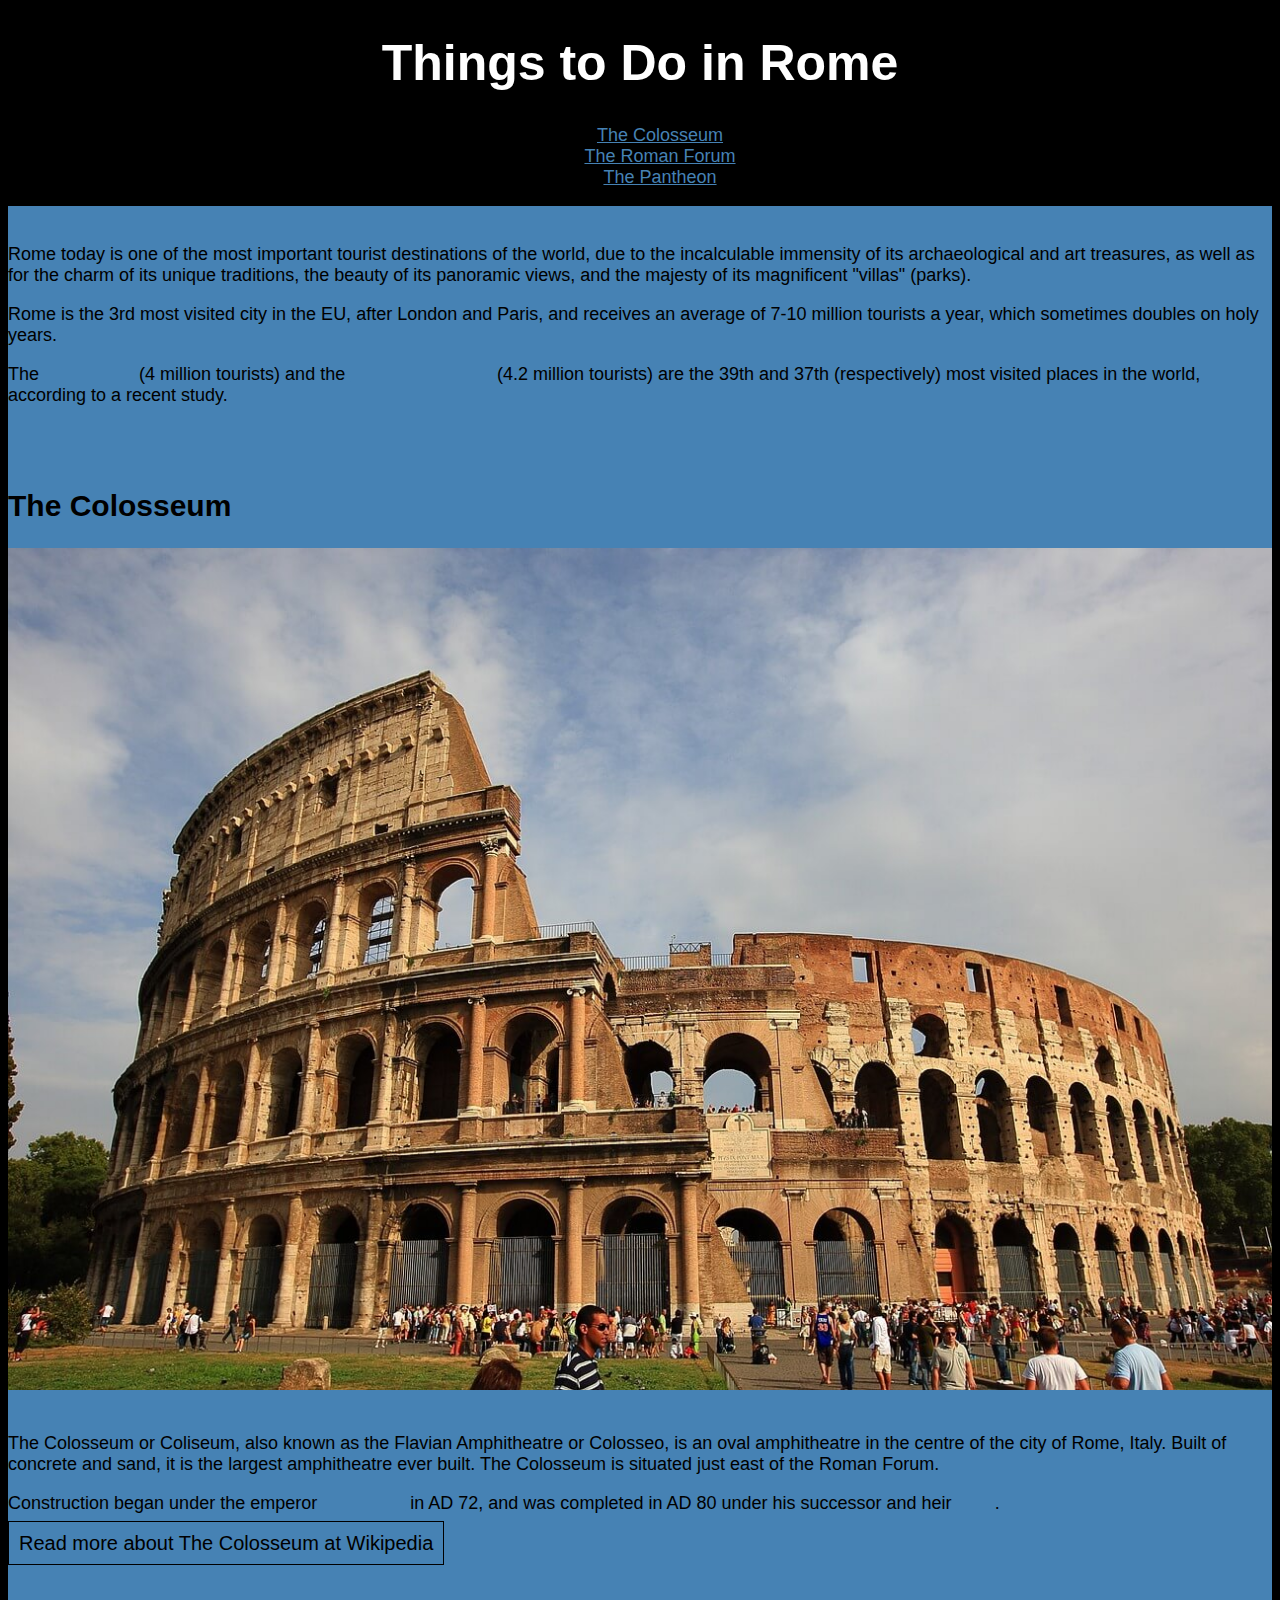
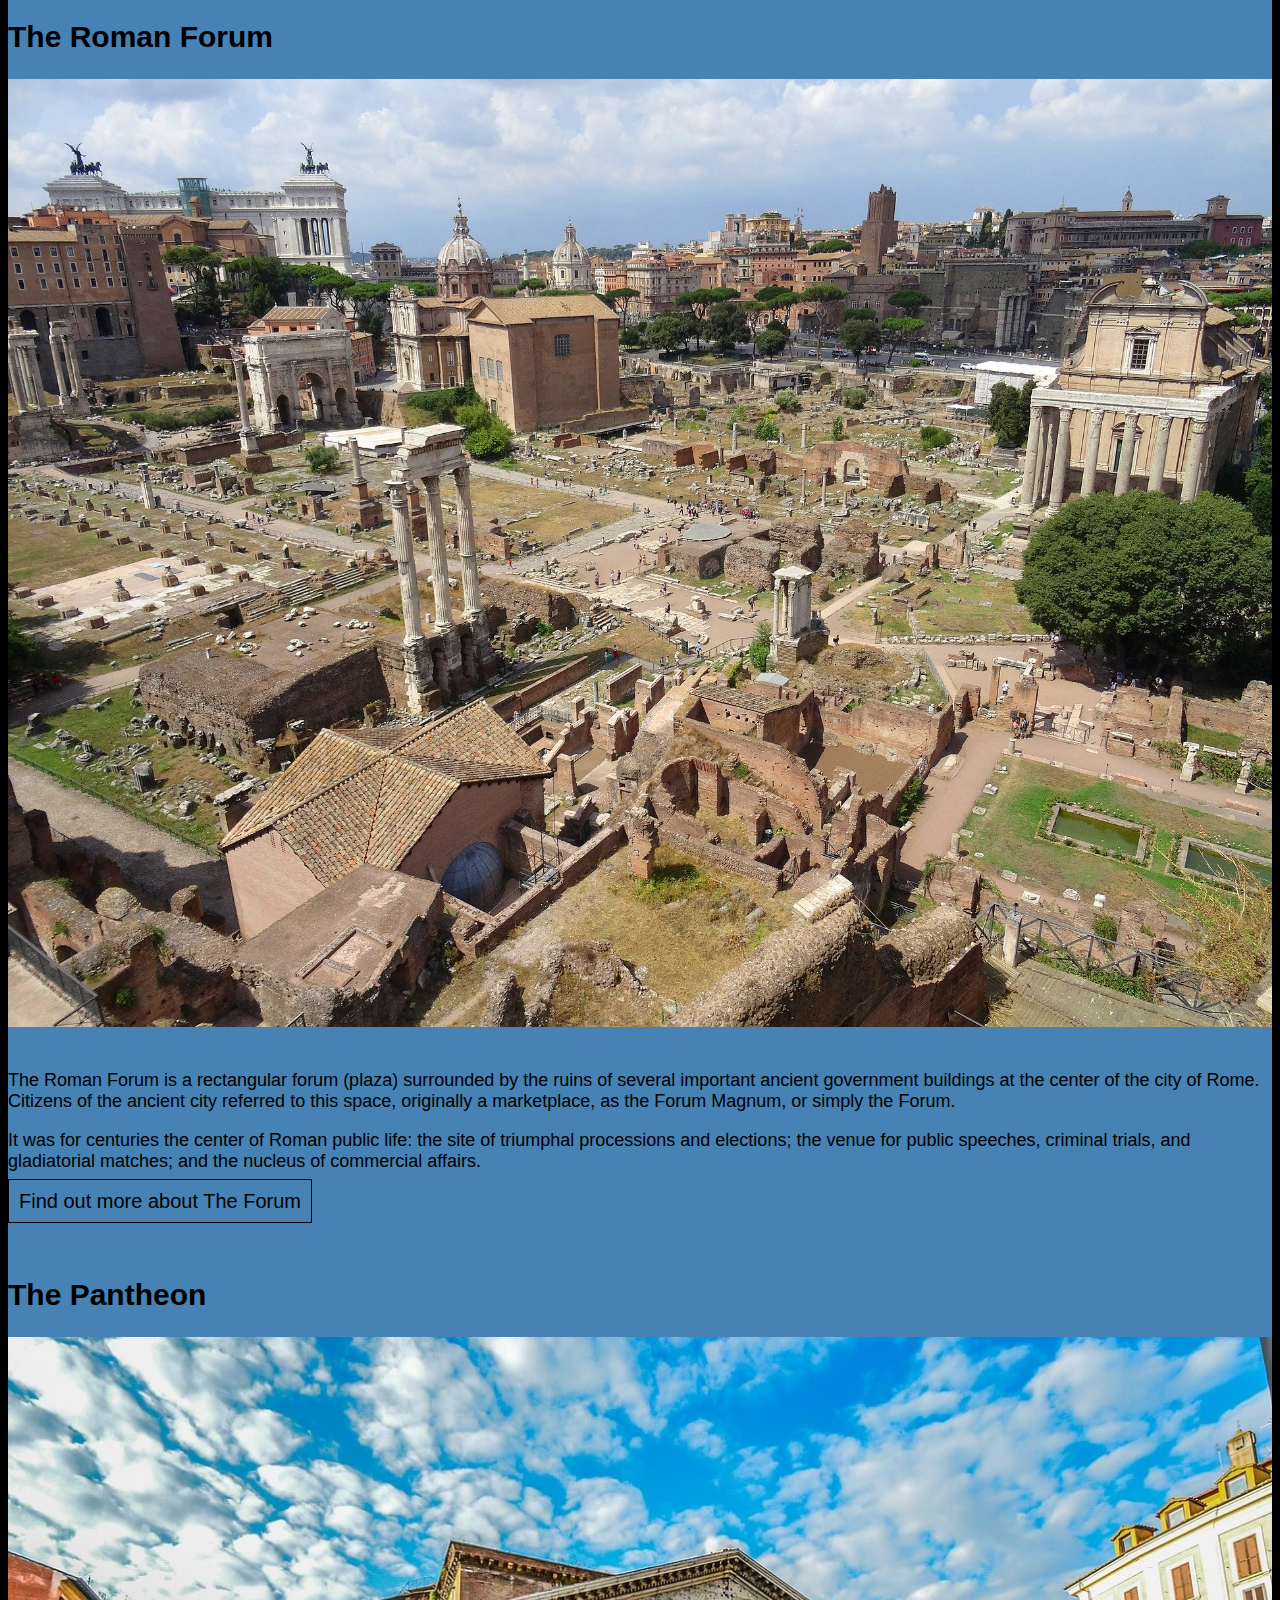
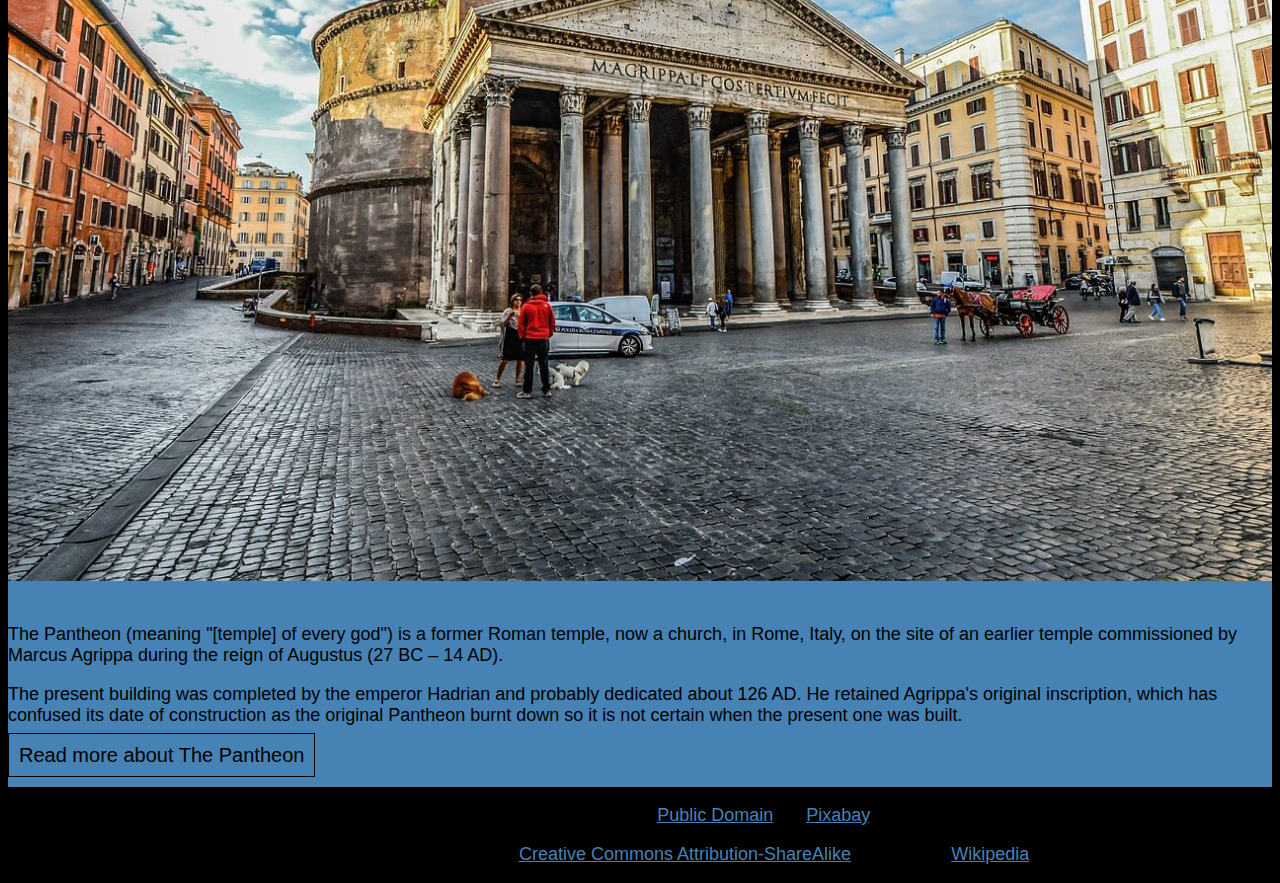
<file: index.html>
<!DOCTYPE html>

<html>

<head>
	<title>Three things to do in Rome</title>

	<link href="style.css" rel="stylesheet" />

	<meta name="description"
		content="There's so much to see in Rome. Take a look at our top 3 attractions to see while in you're holidaying in this wonderous city." />

	<meta name="viewport" content="width=device-width, initial-scale=1" />
</head>

<body>
	<header>
		<h1>Things to Do in Rome</h1>

		<nav>
			<ul>
				<li><a href="#colosseum">The Colosseum</a></li>
				<li><a href="#forum">The Roman Forum</a></li>
				<li><a href="#pantheon">The Pantheon</a></li>
			</ul>
		</nav>
	</header>

	<main>
		<section class="intro">
			<p>
				Rome today is one of the most important tourist destinations of the
				world, due to the incalculable immensity of its archaeological and art
				treasures, as well as for the charm of its unique traditions, the
				beauty of its panoramic views, and the majesty of its magnificent
				"villas" (parks).
			</p>

			<p>
				Rome is the 3rd most visited city in the EU, after London and Paris,
				and receives an average of 7-10 million tourists a year, which
				sometimes doubles on holy years.
			</p>

			<p>
				The <a href="https://en.wikipedia.org/wiki/Colosseum">Colosseum</a> (4
				million tourists) and the
				<a href="https://en.wikipedia.org/wiki/Vatican_Museum">Vatican Museums</a>
				(4.2 million tourists) are the 39th and 37th (respectively) most
				visited places in the world, according to a recent study.
			</p>
		</section>

		<section id="colosseum">
			<h2>The Colosseum</h2>
			<img src="images/colosseum.jpg" alt="The Colosseum" />
			<p>
				The Colosseum or Coliseum, also known as the Flavian Amphitheatre or
				Colosseo, is an oval amphitheatre in the centre of the city of Rome,
				Italy. Built of concrete and sand, it is the largest amphitheatre ever
				built. The Colosseum is situated just east of the Roman Forum.
			</p>

			<p>
				Construction began under the emperor
				<a href="https://en.wikipedia.org/wiki/Vespasian">Vespasian</a> in AD
				72, and was completed in AD 80 under his successor and heir
				<a href="https://en.wikipedia.org/wiki/Titus">Titus</a>.
			</p>

			<a class="button" href="https://en.wikipedia.org/wiki/Colosseum">Read more about The Colosseum at
				Wikipedia</a>
		</section>

		<section id="forum">
			<h2>The Roman Forum</h2>
			<img src="images/forum.jpg" alt="The Roman Forum" />
			<p>
				The Roman Forum is a rectangular forum (plaza) surrounded by the ruins
				of several important ancient government buildings at the center of the
				city of Rome. Citizens of the ancient city referred to this space,
				originally a marketplace, as the Forum Magnum, or simply the Forum.
			</p>

			<p>
				It was for centuries the center of Roman public life: the site of
				triumphal processions and elections; the venue for public speeches,
				criminal trials, and gladiatorial matches; and the nucleus of
				commercial affairs.
			</p>

			<a class="button" href="https://en.wikipedia.org/wiki/Roman_Forum">Find out more about The Forum</a>
		</section>

		<section id="pantheon">
			<h2>The Pantheon</h2>
			<img src="images/pantheon.jpg" alt="The Pantheon in Rome" />
			<p>
				The Pantheon (meaning "[temple] of every god") is a former Roman
				temple, now a church, in Rome, Italy, on the site of an earlier temple
				commissioned by Marcus Agrippa during the reign of Augustus (27 BC –
				14 AD).
			</p>

			<p>
				The present building was completed by the emperor Hadrian and probably
				dedicated about 126 AD. He retained Agrippa's original inscription,
				which has confused its date of construction as the original Pantheon
				burnt down so it is not certain when the present one was built.
			</p>

			<a class="button" href="https://en.wikipedia.org/wiki/Pantheon,_Rome">Read more about The Pantheon</a>
		</section>
	</main>
	<footer>
		<p>
			All imagery used is licenced as
			<a href="https://creativecommons.org/share-your-work/public-domain/cc0/">Public Domain</a>
			via <a href="https://pixabay.com">Pixabay</a>.
		</p>

		<p>
			All text used is licenced under the
			<a href="http://creativecommons.org/licenses/by-sa/3.0/">Creative Commons Attribution-ShareAlike</a>
			Licence via <a href="https://en.wikipedia.org">Wikipedia</a>.
		</p>
	</footer>
</body>

</html>
</file>
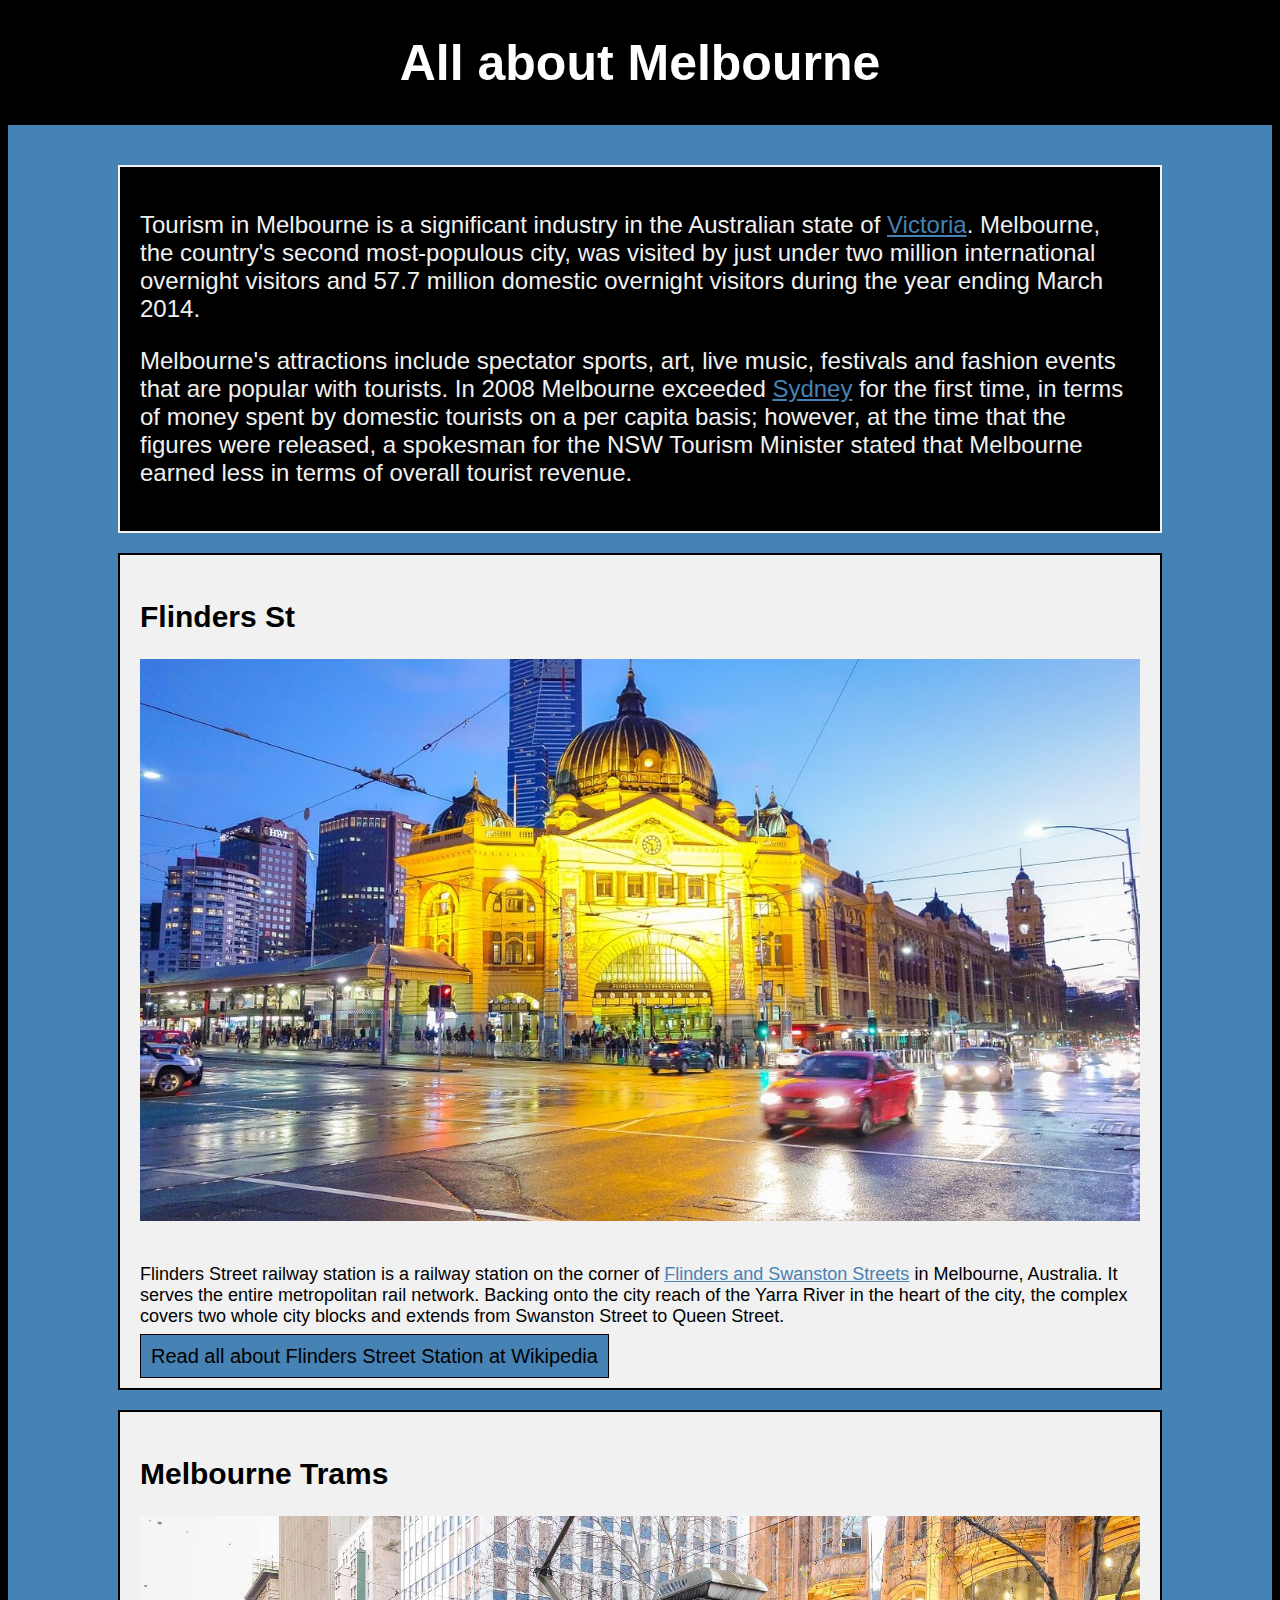
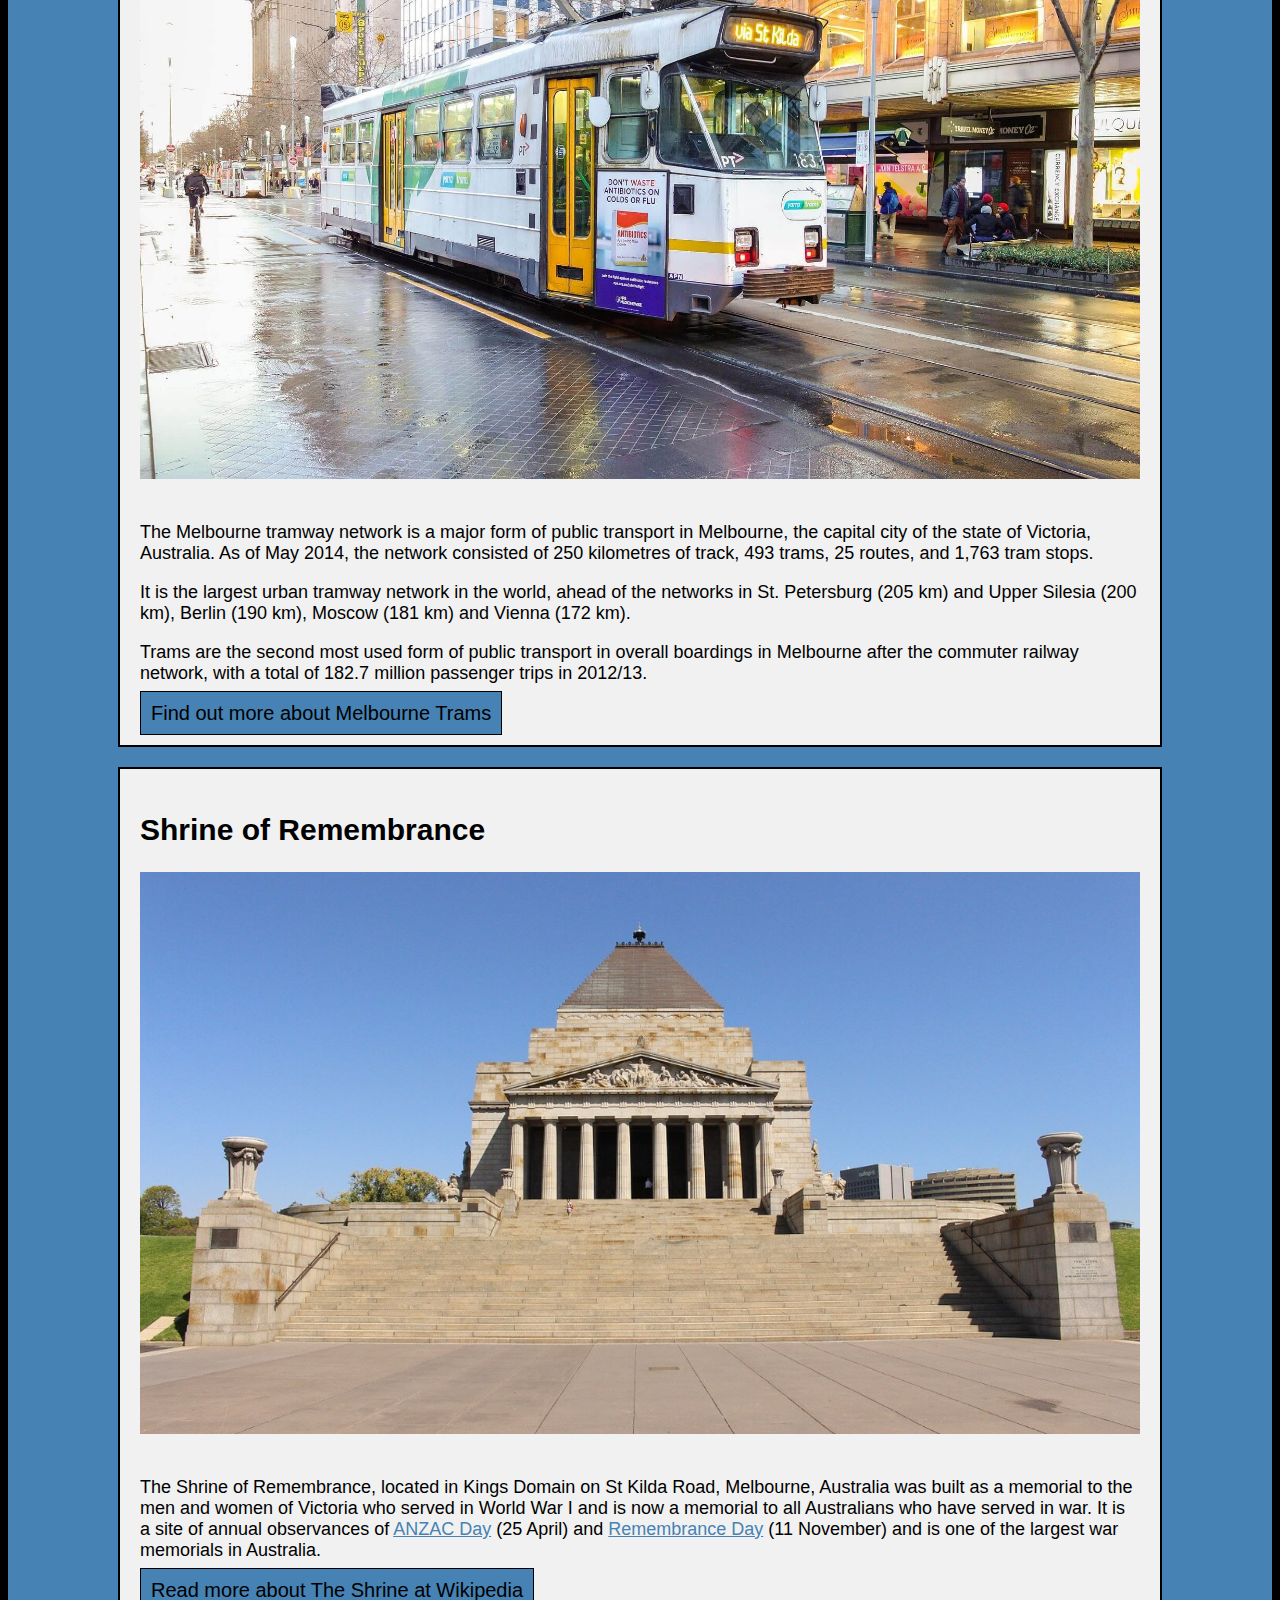
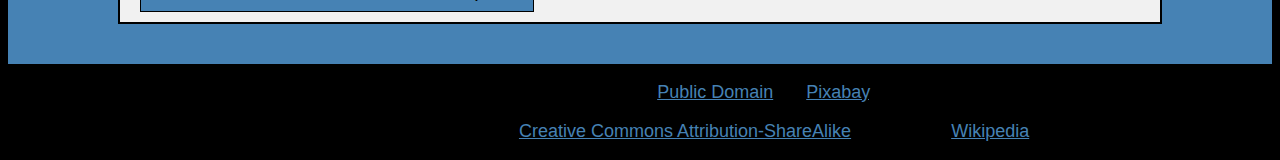
<file: home.html>
<!doctype html>

<html>
	<head>
		<title>Welcome to Melbourne</title>

		<link  href="style.css" rel="stylesheet">

		<meta name="viewport" content="width=device-width, initial-scale=1">

	</head>

	<body>

		<header>

			<h1>All about Melbourne</h1>

		</header>

		<section>
			<article class="intro">
				<p>Tourism in Melbourne is a significant industry in the Australian state of <a href="https://en.wikipedia.org/wiki/Victoria_(Australia)">Victoria</a>. Melbourne, the country's second most-populous city, was visited by just under two million international overnight visitors and 57.7 million domestic overnight visitors during the year ending March 2014.</p>

				<p>Melbourne's attractions include spectator sports, art, live music, festivals and fashion events that are popular with tourists. In 2008 Melbourne exceeded <a href="https://en.wikipedia.org/wiki/Sydney">Sydney</a> for the first time, in terms of money spent by domestic tourists on a per capita basis; however, at the time that the figures were released, a spokesman for the NSW Tourism Minister stated that Melbourne earned less in terms of overall tourist revenue.</p>
			</article>


			<article>
				<h2>Flinders St</h2>
				<img src="images/flinders.jpg" alt="MCG">
				<p>Flinders Street railway station is a railway station on the corner of <a href="https://goo.gl/maps/PWmtEaKYoGp">Flinders and Swanston Streets</a> in Melbourne, Australia. It serves the entire metropolitan rail network. Backing onto the city reach of the Yarra River in the heart of the city, the complex covers two whole city blocks and extends from Swanston Street to Queen Street.</p>

				<a class="button" href="https://en.wikipedia.org/wiki/Flinders_Street_railway_station">Read all about Flinders Street Station at Wikipedia</a>
			</article>


			<article>
				<h2>Melbourne Trams</h2>
				<img src="images/tram.jpg" alt="Melbourne tram">
				<p>The Melbourne tramway network is a major form of public transport in Melbourne, the capital city of the state of Victoria, Australia. As of May 2014, the network consisted of 250 kilometres of track, 493 trams, 25 routes, and 1,763 tram stops.</p>

				<p>It is the largest urban tramway network in the world, ahead of the networks in St. Petersburg (205 km) and Upper Silesia (200 km), Berlin (190 km), Moscow (181 km) and Vienna (172 km).</p>

				<p>Trams are the second most used form of public transport in overall boardings in Melbourne after the commuter railway network, with a total of 182.7 million passenger trips in 2012/13.</p>

				<a class="button" href="https://en.wikipedia.org/wiki/Trams_in_Melbourne">Find out more about Melbourne Trams</a>
			</article>

			<article>
				<h2>Shrine of Remembrance</h2>
				<img src="images/shrine-of-remembrance.jpg" alt="Shrine of Remembrance">
				<p>The Shrine of Remembrance, located in Kings Domain on St Kilda Road, Melbourne, Australia was built as a memorial to the men and women of Victoria who served in World War I and is now a memorial to all Australians who have served in war. It is a site of annual observances of <a href="https://en.wikipedia.org/wiki/ANZAC_Day">ANZAC Day</a> (25 April) and <a href="https://en.wikipedia.org/wiki/Remembrance_Day">Remembrance Day</a> (11 November) and is one of the largest war memorials in Australia.</p>

				<a class="button" href="https://en.wikipedia.org/wiki/Shrine_of_Remembrance">Read more about The Shrine at Wikipedia</a>
			</article>
		</section>
		<footer>
			<p>All imagery used is licenced as <a href="https://creativecommons.org/share-your-work/public-domain/cc0/">Public Domain</a> via <a href="https://pixabay.com">Pixabay</a>. </p>

			<p>All text used is licenced under the <a href="http://creativecommons.org/licenses/by-sa/3.0/">Creative Commons Attribution-ShareAlike</a> Licence via <a href="https://en.wikipedia.org">Wikipedia</a>. </p>
		</footer>

	</body>
</html>
</file>
<file: style.css>
html {
	
	scroll-behavior: smooth;
}

body {
	font-family: arial, sans-serif;
	background-color: #000000;
	font-size: 18px;
	
}

/* header and footer */

header,
footer {
	text-align: center;
}

section {
	background-color: SteelBlue;
	padding-top: 20px;
	padding-bottom: 20px;
}

/* TYPOGRAPHY */

h1 {
	color: white;
	font-size:50px;
}

h2 {
	font-size:30px;
}

/* ARTICLES */

article {
	max-width:1000px;
	margin:20px auto;
	border:2px solid black;
	padding:20px;
	background-color:#f1f1f1;
}

article.intro {
	background-color: black;
	color:#f1f1f1;
	font-size:24px;
	border-color:#f1f1f1; /* see how we're overriddng an existing border-color from article */
}
/* the above could also just be
.intro {
	property:value;
	property:value;
}
*/



/* IMAGES */

img {
	max-width: 100%;
	margin-bottom:20px;
}

/* LINKS */

a {
	color:SteelBlue;
}

/* just the links inside .intro */
.intro a {
	/* color:#b97d4b; */
}

/* these are the 'a' tags with a class of button */
.button {
	color:black;
	font-size:20px;
	background-color:SteelBlue;
	padding:10px;
	border:1px solid black;
	text-decoration: none;
}

.button:hover {
	background-color: #f1f1f1;
}
</file>
